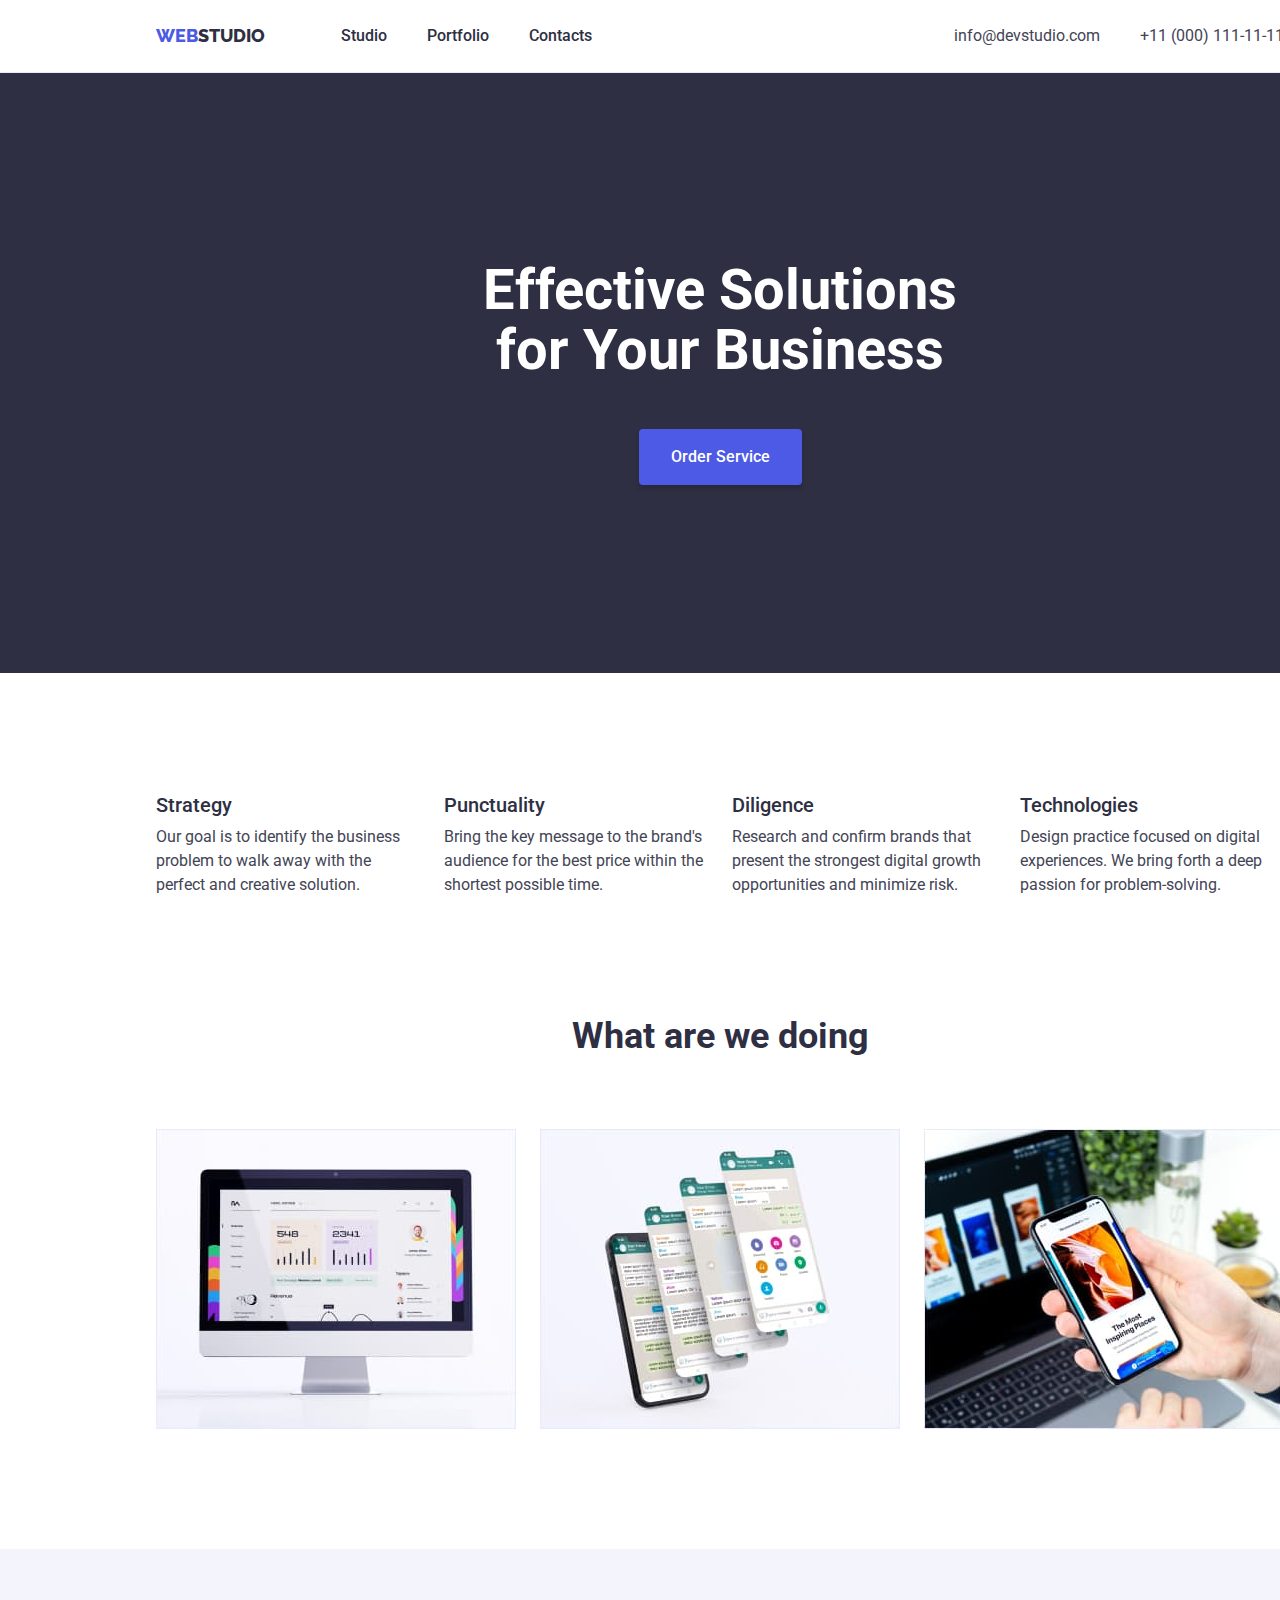
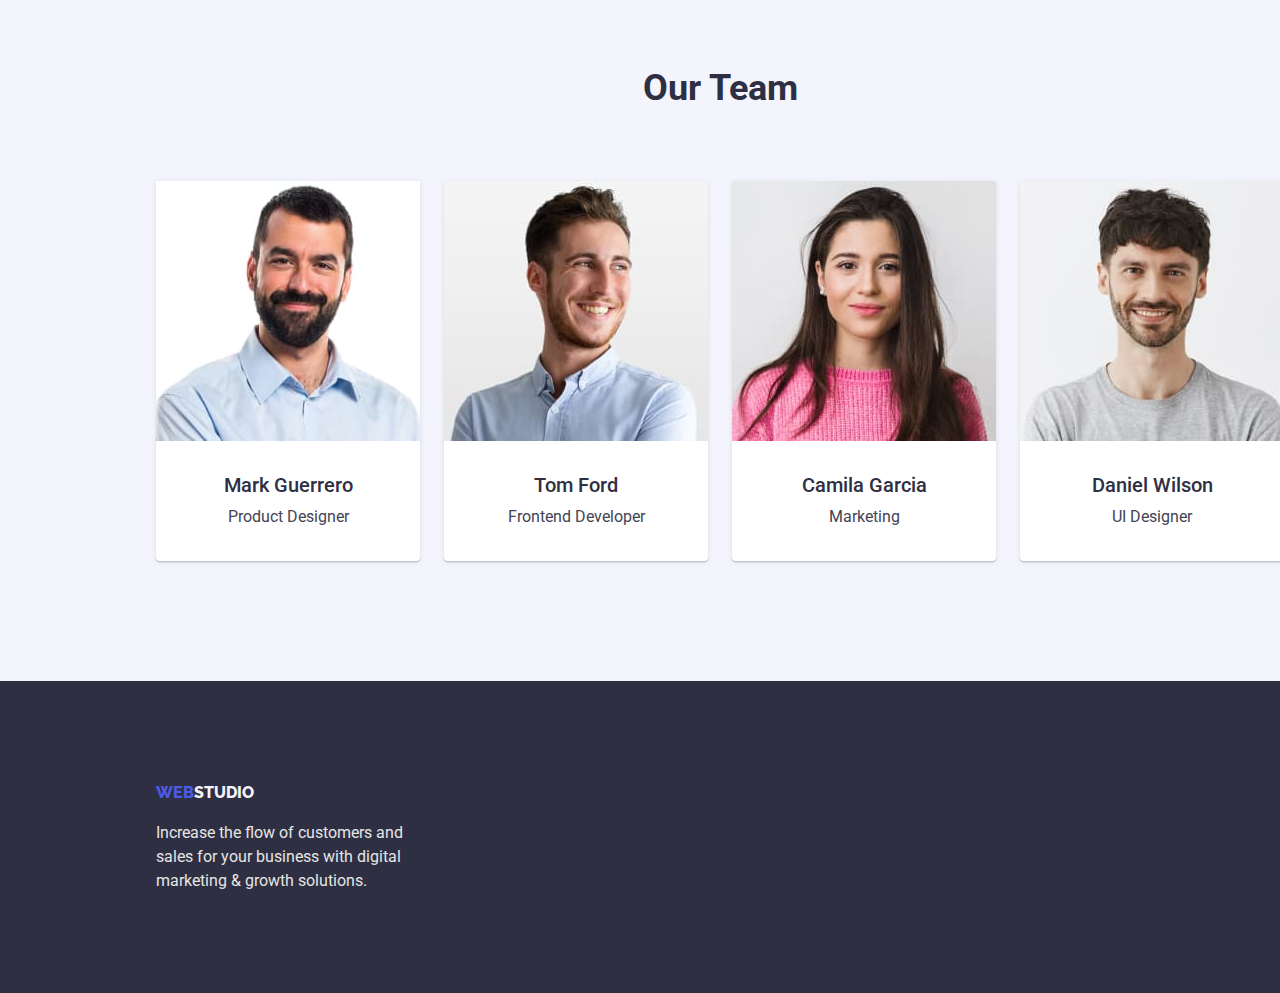
<file: index.html>
<!DOCTYPE html>
<html lang="en">
  <head>
    <meta charset="UTF-8" />
    <meta http-equiv="X-UA-Compatible" content="IE=edge" />
    <meta name="viewport" content="width=device-width, initial-scale=1.0" />
    <title>Document</title>
    <link rel="preconnect" href="https://fonts.googleapis.com" />
    <link rel="preconnect" href="https://fonts.gstatic.com" crossorigin />
    <link
      href="https://fonts.googleapis.com/css2?family=Raleway:wght@800&family=Roboto:wght@400;500;700;900&display=swap"
      rel="stylesheet"
    />
    <link
      rel="stylesheet"
      href="https://cdn.jsdelivr.net/npm/modern-normalize@1.1.0/modern-normalize.min.css"
    />
    <link rel="stylesheet" href="./styles/style.css" />
  </head>
  <body>
    <!-- Header content block -->
    <header>
      <div class="container header-container">
        <!-- Menu navigation -->
        <nav class="navigation">
          <a href="./index.html" class="logo">
            <span class="logo-first-part">Web</span>Studio</a
          >
          <ul class="navigation-list">
            <li class="navigation-link">
              <a href="./index.html" class="link">Studio</a>
            </li>
            <li class="navigation-link">
              <a href="./portfolio.html" class="link">Portfolio</a>
            </li>
            <li class="navigation-link">
              <a href="" class="link">Contacts</a>
            </li>
          </ul>
        </nav>
        <!-- Contacts -->
        <address>
          <ul class="adress-list">
            <li class="adress-item">
              <a href="mailto:info@devstudio.com" class="adress-link"
                >info@devstudio.com</a
              >
            </li>
            <li class="adress-item">
              <a href="tel:+110001111111" class="adress-link"
                >+11 (000) 111-11-11</a
              >
            </li>
          </ul>
        </address>
      </div>
    </header>
    <!-- Main content block -->
    <main class="main">
      <!-- Hero page -->
      <section class="hero-section">
        <div class="container hero-container">
          <h1 class="hero-title">Effective Solutions for Your Business</h1>
          <button type="button" class="hero-button">Order Service</button>
        </div>
      </section>
      <!-- Features -->
      <section class="advantages-section">
        <div class="container advantages-container">
          <h2 class="visually-hidden">Advantages</h2>
          <ul class="advantages-list">
            <li class="advantages-item">
              <h3 class="advantages-item-title">Strategy</h3>
              <p class="advantages-item-text">
                Our goal is to identify the business problem to walk away with
                the perfect and creative solution.
              </p>
            </li>
            <li class="advantages-item">
              <h3 class="advantages-item-title">Punctuality</h3>
              <p class="advantages-item-text">
                Bring the key message to the brand's audience for the best price
                within the shortest possible time.
              </p>
            </li>
            <li class="advantages-item">
              <h3 class="advantages-item-title">Diligence</h3>
              <p class="advantages-item-text">
                Research and confirm brands that present the strongest digital
                growth opportunities and minimize risk.
              </p>
            </li>
            <li class="advantages-item">
              <h3 class="advantages-item-title">Technologies</h3>
              <p class="advantages-item-text">
                Design practice focused on digital experiences. We bring forth a
                deep passion for problem-solving.
              </p>
            </li>
          </ul>
        </div>
      </section>
      <section class="what-are-we-doing-section">
        <div class="container what-are-we-doing-container">
          <h2 class="what-are-we-doing-title">What are we doing</h2>
          <ul class="what-are-we-doing-examples-list">
            <li class="what-are-we-doing-examples">
              <img
                src="./images/rectangle.jpg"
                alt="Display shows the site"
                width="360"
              />
            </li>
            <li class="what-are-we-doing-examples">
              <img
                src="./images/rectangled.jpg"
                alt="Phone with few screenshots"
                width="360"
              />
            </li>
            <li class="what-are-we-doing-examples">
              <img src="./images/img3.jpg" alt="Phone with photo" width="360" />
            </li>
          </ul>
        </div>
      </section>
      <!-- Team-list -->
      <section class="our-team-section">
        <div class="container our-team-container">
          <h2 class="team-list-title">Our Team</h2>
          <ul class="team-list">
            <li class="team-member">
              <img
                src="./images/markguerrero.jpg"
                alt="Mark Guerrero"
                width="264"
              />
              <div class="team-member-text">
                <h3 class="team-member-name">Mark Guerrero</h3>
                <p class="team-member-position">Product Designer</p>
              </div>
            </li>
            <li class="team-member">
              <img src="./images/tomford.jpg" alt="Tom Ford" width="264" />
              <div class="team-member-text">
                <h3 class="team-member-name">Tom Ford</h3>
                <p class="team-member-position">Frontend Developer</p>
              </div>
            </li>
            <li class="team-member">
              <img
                src="./images/camilagarcia.jpg"
                alt="Camila Garcia"
                width="264"
              />
              <div class="team-member-text">
                <h3 class="team-member-name">Camila Garcia</h3>
                <p class="team-member-position">Marketing</p>
              </div>
            </li>
            <li class="team-member">
              <img
                src="./images/danielwilson.jpg"
                alt="Daniel Wilson"
                width="264"
              />
              <div class="team-member-text">
                <h3 class="team-member-name">Daniel Wilson</h3>
                <p class="team-member-position">UI Designer</p>
              </div>
            </li>
          </ul>
        </div>
      </section>
    </main>
    <!-- Footer content block -->
    <footer class="footer">
      <div class="container footer-container">
        <a href="./index.html" class="logo">
          <span class="logo-first-part">Web</span>Studio
        </a>
        <p class="footer-text">
          Increase the flow of customers and sales for your business with
          digital marketing & growth solutions.
        </p>
      </div>
    </footer>
  </body>
</html>
</file>
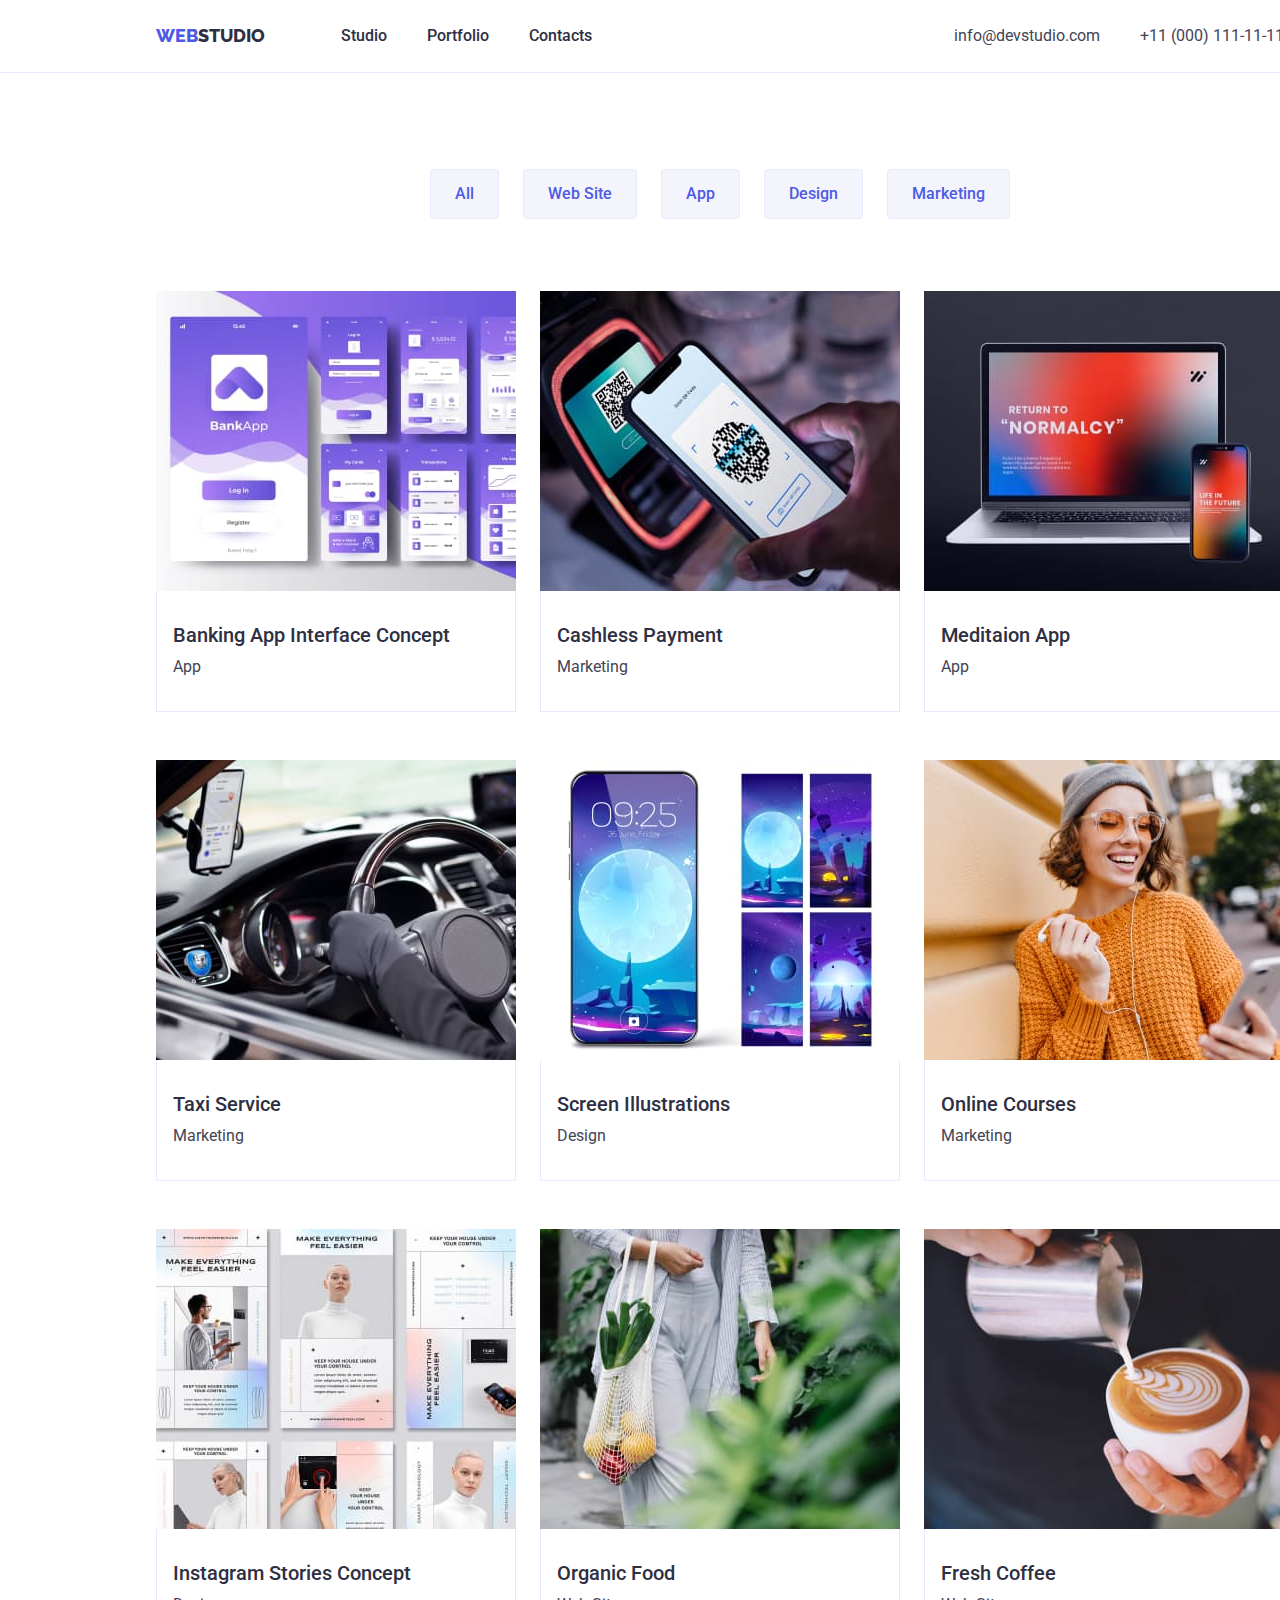
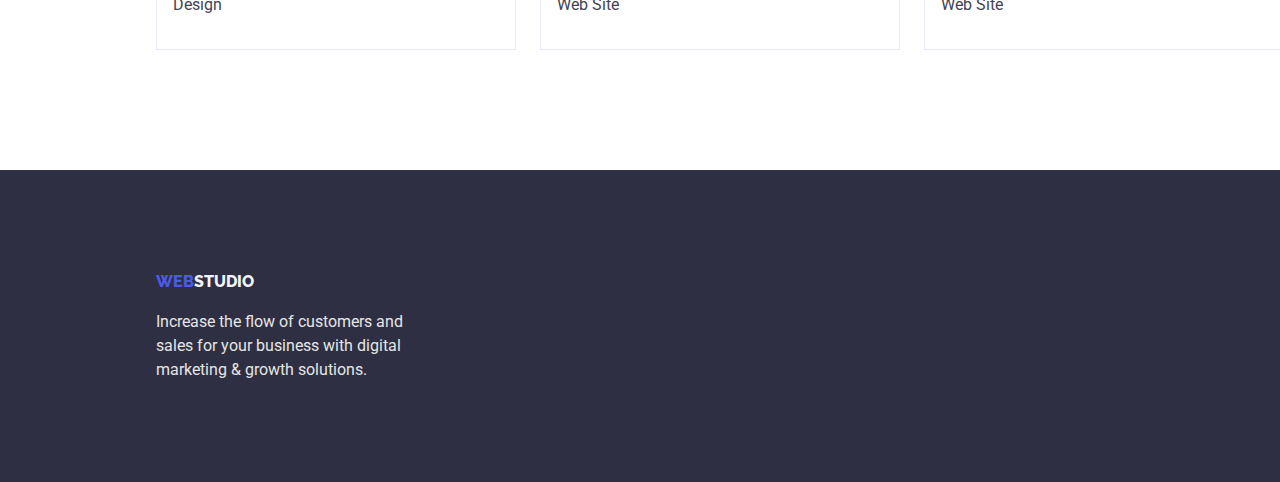
<file: portfolio.html>
<!DOCTYPE html>
<html lang="en">
  <head>
    <meta charset="UTF-8" />
    <meta http-equiv="X-UA-Compatible" content="IE=edge" />
    <meta name="viewport" content="width=device-width, initial-scale=1.0" />
    <title>Portfolio</title>
    <link rel="preconnect" href="https://fonts.googleapis.com" />
    <link rel="preconnect" href="https://fonts.gstatic.com" crossorigin />
    <link
      href="https://fonts.googleapis.com/css2?family=Raleway:wght@800&family=Roboto:wght@400;500;700;900&display=swap"
      rel="stylesheet"
    />
    <link
      rel="stylesheet"
      href="https://cdn.jsdelivr.net/npm/modern-normalize@1.1.0/modern-normalize.min.css"
    />
    <link rel="stylesheet" href="./styles/style.css" />
  </head>
  <body>
    <!-- Header content block -->
    <header>
      <div class="container header-container">
        <!-- Menu navigation -->
        <nav class="navigation">
          <a href="./index.html" class="logo">
            <span class="logo-first-part">Web</span>Studio</a
          >
          <ul class="navigation-list">
            <li class="navigation-link">
              <a href="./index.html" class="link">Studio</a>
            </li>
            <li class="navigation-link">
              <a href="./portfolio.html" class="link">Portfolio</a>
            </li>
            <li class="navigation-link">
              <a href="" class="link">Contacts</a>
            </li>
          </ul>
        </nav>
        <!-- Contacts -->
        <address>
          <ul class="adress-list">
            <li class="adress-item">
              <a href="mailto:info@devstudio.com" class="adress-link"
                >info@devstudio.com</a
              >
            </li>
            <li class="adress-item">
              <a href="tel:+110001111111" class="adress-link"
                >+11 (000) 111-11-11</a
              >
            </li>
          </ul>
        </address>
      </div>
    </header>
    <!-- Main content block -->
    <main class="portfolio">
      <!-- Filter buttons -->

      <section class="portfolio-section">
        <div class="container portfolio-container">
          <h1 class="visually-hidden">Portfolio</h1>
          <ul class="filter-buttons-list">
            <li class="button-item">
              <button type="button" class="filter-button">All</button>
            </li>
            <li class="button-item">
              <button type="button" class="filter-button">Web Site</button>
            </li>
            <li class="button-item">
              <button type="button" class="filter-button">App</button>
            </li>
            <li class="button-item">
              <button type="button" class="filter-button">Design</button>
            </li>
            <li class="button-item">
              <button type="button" class="filter-button">Marketing</button>
            </li>
          </ul>
          <ul class="portfolio-list">
            <li class="portfolio-list-item">
              <a href="" class="portfolio-item-link">
                <img
                  src="./images/bankingappinterfaceconcept.jpg"
                  alt="Banking App Interface Concept"
                  width="360"
                />
                <div class="portfolio-text">
                  <h3 class="portfolio-item-title">
                    Banking App Interface Concept
                  </h3>
                  <p class="portfolio-item-text">App</p>
                </div>
              </a>
            </li>
            <li class="portfolio-list-item">
              <a href="" class="portfolio-item-link">
                <img
                  src="./images/cashlesspayment.jpg"
                  alt="Cashless Payment"
                  width="360"
                />
                <div class="portfolio-text">
                  <h3 class="portfolio-item-title">Cashless Payment</h3>
                  <p class="portfolio-item-text">Marketing</p>
                </div>
              </a>
            </li>
            <li class="portfolio-list-item">
              <a href="" class="portfolio-item-link">
                <img
                  src="./images/meditaionapp.jpg"
                  alt="Meditaion App"
                  width="360"
                />
                <div class="portfolio-text">
                  <h3 class="portfolio-item-title">Meditaion App</h3>
                  <p class="portfolio-item-text">App</p>
                </div>
              </a>
            </li>
            <li class="portfolio-list-item">
              <a href="" class="portfolio-item-link">
                <img
                  src="./images/taxiservice.jpg"
                  alt="Taxi Service"
                  width="360"
                />
                <div class="portfolio-text">
                  <h3 class="portfolio-item-title">Taxi Service</h3>
                  <p class="portfolio-item-text">Marketing</p>
                </div>
              </a>
            </li>
            <li class="portfolio-list-item">
              <a href="" class="portfolio-item-link">
                <img
                  src="./images/screenillustrations.jpg"
                  alt="Screen Illustrations"
                  width="360"
                />
                <div class="portfolio-text">
                  <h3 class="portfolio-item-title">Screen Illustrations</h3>
                  <p class="portfolio-item-text">Design</p>
                </div>
              </a>
            </li>
            <li class="portfolio-list-item">
              <a href="" class="portfolio-item-link">
                <img
                  src="./images/onlinecourses.jpg"
                  alt="Online Courses"
                  width="360"
                />
                <div class="portfolio-text">
                  <h3 class="portfolio-item-title">Online Courses</h3>
                  <p class="portfolio-item-text">Marketing</p>
                </div>
              </a>
            </li>
            <li class="portfolio-list-item">
              <a href="" class="portfolio-item-link">
                <img
                  src="./images/instagramstoriessconcept.jpg"
                  alt="Instagram Stories Concept"
                  width="360"
                />
                <div class="portfolio-text">
                  <h3 class="portfolio-item-title">
                    Instagram Stories Concept
                  </h3>
                  <p class="portfolio-item-text">Design</p>
                </div>
              </a>
            </li>
            <li class="portfolio-list-item">
              <a href="" class="portfolio-item-link">
                <img
                  src="./images/organicfood.jpg"
                  alt="Organic Food"
                  width="360"
                />
                <div class="portfolio-text">
                  <h3 class="portfolio-item-title">Organic Food</h3>
                  <p class="portfolio-item-text">Web Site</p>
                </div>
              </a>
            </li>
            <li class="portfolio-list-item">
              <a href="" class="portfolio-item-link">
                <img
                  src="./images/freshcoffee.jpg"
                  alt="Fresh Coffee"
                  width="360"
                />
                <div class="portfolio-text">
                  <h3 class="portfolio-item-title">Fresh Coffee</h3>
                  <p class="portfolio-item-text">Web Site</p>
                </div>
              </a>
            </li>
          </ul>
        </div>
      </section>
    </main>
    <!-- Footer content block -->
    <footer class="footer">
      <div class="container footer-container">
        <a href="./index.html" class="logo">
          <span class="logo-first-part">Web</span>Studio
        </a>
        <p class="footer-text">
          Increase the flow of customers and sales for your business with
          digital marketing & growth solutions.
        </p>
      </div>
    </footer>
  </body>
</html>
</file>
<file: styles/style.css>
/* :root {
  --primary-brand-color: rgba(77, 90, 229, 1);
  --pressed-state-color: rgba(64, 75, 191, 1);
  --dark-color: rgba(46, 47, 66, 1);
  --success-color: rgba(49, 208, 170, 1);
  --text-color: rgba(67, 68, 85, 1);
  --subtle-text-color: rgba(142, 143, 153, 1);
  --accent-color: rgba(231, 233, 252, 1);
  --light-color: rgba(244, 244, 253, 1);
  --modal-overlay-color: rgba(46, 47, 66, 0.4);
  --hero-backgroundd-color: rgba(46, 47, 66, 0.7);
} */
/* BODY */
body {
  background-color: #fff;
  color: rgba(67, 68, 85, 1);
  text-decoration: none;
  font-style: normal;
  font-family: 'Roboto', sans-serif;

  min-width: 1440px;
  /* 'Raleway' */
}
h1,
h2,
h3,
h4,
h5,
h6,
p {
  margin-top: 0;
  margin-bottom: 0;
}
* {
  padding-left: 0;
}
ul,
ol {
  margin-top: 0;
  margin-bottom: 0;
}
img {
  display: block;
}
ul,
a {
  list-style: none;
  text-decoration: none;
  font-style: normal;
}
header {
  border-bottom: 1px solid #e7e9fc;
}
section {
}
.visually-hidden {
  position: absolute;
  width: 1px;
  height: 1px;
  margin: -1px;
  border: 0;
  padding: 0;
  white-space: nowrap;
  clip-path: inset(100%);
  clip-rect: (0 0 0 0);
  overflow: hidden;
}
/* HEADER */
.container {
  box-sizing: border-box;
  width: 1158px;
  padding-left: 15px;
  padding-right: 15px;
  margin: 0 auto;
}
.header-container {
  display: flex;
  align-items: center;
  justify-content: space-between;
}
.navigation {
  display: flex;
  align-items: center;
}
.navigation-list {
  margin-left: 76px;
  padding-left: 0;
  display: flex;
  align-items: center;
}
.navigation-link {
  padding-top: 24px;
  padding-bottom: 24px;
}
.navigation-link:not(:last-child) {
  margin-right: 40px;
}
.adress-list {
  display: flex;
  align-items: center;
}
.adress-item:not(:last-child) {
  margin-right: 40px;
}

.link {
  color: rgba(46, 47, 66, 1);
  font-weight: 500;
  font-size: 16px;
  line-height: 1.5; /* 24/16 */
}
.navigation-list .link:hover,
.navigation-list .link:focus {
  color: #404bbf;
}
.navigation > .logo {
  font-family: 'Raleway';
  text-transform: uppercase;
  font-weight: 800;
  font-size: 18px;
  line-height: 1.33; /* 24/18 */
  text-decoration: none;
  color: rgba(46, 47, 66, 1);
}
.logo-first-part {
  color: rgba(77, 90, 229, 1);
}
.adress-link {
  color: rgba(67, 68, 85, 1);
  font-weight: 400;
  font-size: 16px;
  line-height: 1.5; /* 24/16 */
}
.adress-link:hover,
.adress-link:focus {
  color: rgba(77, 90, 229, 1);
}

/* FOTER */

.footer {
  background-color: rgba(46, 47, 66, 1);
  color: #e5e5e5;
  font-weight: 400;
  font-size: 16px;
  line-height: 1.5;
  padding-top: 100px;
  padding-bottom: 100px;
}
.footer-container > .logo {
  color: rgba(244, 244, 253, 1);
  font-family: 'Raleway';
  text-transform: uppercase;
  font-weight: 800;
  text-decoration: none;
}
.footer-text {
  margin-top: 16px;
  width: 264px;
  height: 72px;
  display: flex;
  flex-wrap: wrap;
}
/* MAIN PAGE*/
/* Hero page */
.hero-section {
  background-color: rgba(46, 47, 66, 1);
  color: #ffffff;
  padding-top: 188px;
  padding-bottom: 188px;
}
.hero-container {
  /* padding-top: 188px;
  padding-bottom: 188px; */
  display: flex;
  flex-direction: column;
  justify-content: center;
  align-items: center;
}
.hero-title {
  font-weight: 700;
  font-size: 56px;
  line-height: 1.07;
  text-align: center;
  width: 496px;
  height: 120px;
  margin-bottom: 48px;
}
.hero-button {
  background-color: #4d5ae5;
  color: #ffffff;
  font-weight: 500;
  font-size: 16px;
  line-height: 1.5;
  cursor: pointer;
  border: 0;
  box-shadow: 0px 4px 4px rgba(0, 0, 0, 0.15);
  border-radius: 4px;
  padding: 16px 32px;
}
.hero-button:hover,
.hero-button:focus {
  background-color: #404bbf;
}
/* <!-- Features --> */
.advantages-section {
  padding-top: 120px;
  padding-bottom: 120px;
}
.advantages-list {
  padding-left: 0;
  padding-right: 0;
  display: flex;
  justify-content: space-between;
}
.advantages-item {
  box-sizing: border-box;
  display: flex;
  flex-direction: column;
  align-items: flex-start;
  padding: 0px;
  gap: 8px;
  width: 264px;
  height: 104px;
}
.advantages-item:not(:last-child) {
  margin-right: 24px;
}
.advantages-item-title {
  color: rgba(46, 47, 66, 1);
  font-weight: 500;
  font-size: 20px;
  line-height: 1.2; /* 24/20 */
}
.advantages-item-text {
  color: #434455;
  font-weight: 400;
  font-size: 16px;
  line-height: 1.5; /* 24/16 */
}
/* what-are-we-doing */
.what-are-we-doing-section {
  padding-bottom: 120px;
}
.what-are-we-doing-title {
  font-weight: 700;
  font-size: 36px;
  line-height: 1.11; /* 40/36 */
  color: #2e2f42;
  font-weight: 700;
  text-align: center;
  margin-bottom: 72px;
}
.what-are-we-doing-examples-list {
  padding-left: 0;
  display: flex;
  flex-direction: row;
  justify-content: start;
}
.what-are-we-doing-examples:not(:last-child) {
  margin-right: 24px;
}
/* our-team */

.our-team-section {
  background-color: #f4f4fd;
  padding-top: 120px;
  padding-bottom: 120px;
}
/* .our-team-container {
  padding-top: 120px;
  padding-bottom: 120px;
} */
.team-list-title {
  font-weight: 700;
  font-size: 36px;
  line-height: 1.11; /* 40/36 */
  color: #2e2f42;
  text-align: center;
  margin-bottom: 72px;
}
.team-list {
  padding-left: 0;
  display: flex;
}
.team-member:not(:last-child) {
  margin-right: 24px;
}
.team-member {
  background: #ffffff;
  box-shadow: 0px 1px 6px rgba(46, 47, 66, 0.08),
    0px 1px 1px rgba(46, 47, 66, 0.16), 0px 2px 1px rgba(46, 47, 66, 0.08);
  border-radius: 0px 0px 4px 4px;
  display: flex;
  flex-direction: column;
}
.team-member-text {
  padding: 32px 32px;
  display: flex;
  flex-direction: column;
  align-items: center;
}
.team-member-name {
  font-weight: 500;
  font-size: 20px;
  line-height: 1.2; /* 24/20 */
  color: #2e2f42;
  margin-bottom: 8px;
}
.team-member-position {
  font-weight: 400;
  font-size: 16px;
  line-height: 24px;
  color: #434455;
}
/* PORTFOLIO */
.portfolio {
  background-color: #ffffff;
}
.portfolio-section {
  padding-top: 96px;
  padding-bottom: 120px;
}
/* Buttons */
.filter-buttons-list {
  margin-bottom: 72px;
  display: flex;
  justify-content: center;
}
.button-item:not(:last-child) {
  margin-right: 24px;
}
.filter-button {
  border: 0;
  color: #4d5ae5;
  background-color: #f4f4fd;
  font-weight: 500;
  font-size: 16px;
  line-height: 1.5; /* 24/16 */
  cursor: pointer;
  border: 1px solid #e7e9fc;
  border-radius: 4px;
  padding: 12px 24px;
}
.filter-button:hover,
.filter-button:focus {
  color: #ffffff;
  background-color: #404bbf;
  box-shadow: 0px 3px 1px rgba(0, 0, 0, 0.1), 0px 2px 1px rgba(0, 0, 0, 0.08),
    0px 2px 2px rgba(0, 0, 0, 0.12);
  border-radius: 4px;
  border: 1px solid #404bbf;
}
/* Results */
.portfolio-list {
  display: flex;
  flex-wrap: wrap;
  column-gap: 24px;
  row-gap: 48px;
}
.portfolio-list-item {
  background: #ffffff;
}
.portfolio-text {
  padding: 32px 16px 32px 16px;
  border-right: 1px solid #e7e9fc;
  border-bottom: 1px solid #e7e9fc;
  border-left: 1px solid #e7e9fc;
}

.portfolio-item-title {
  font-weight: 500;
  font-size: 20px;
  line-height: 1.2; /* 24/20 */
  color: #2e2f42;
  margin-bottom: 8px;
}
.portfolio-item-text {
  font-weight: 400;
  font-size: 16px;
  line-height: 1.5; /* 24/16 */
  color: #434455;
}
</file>
